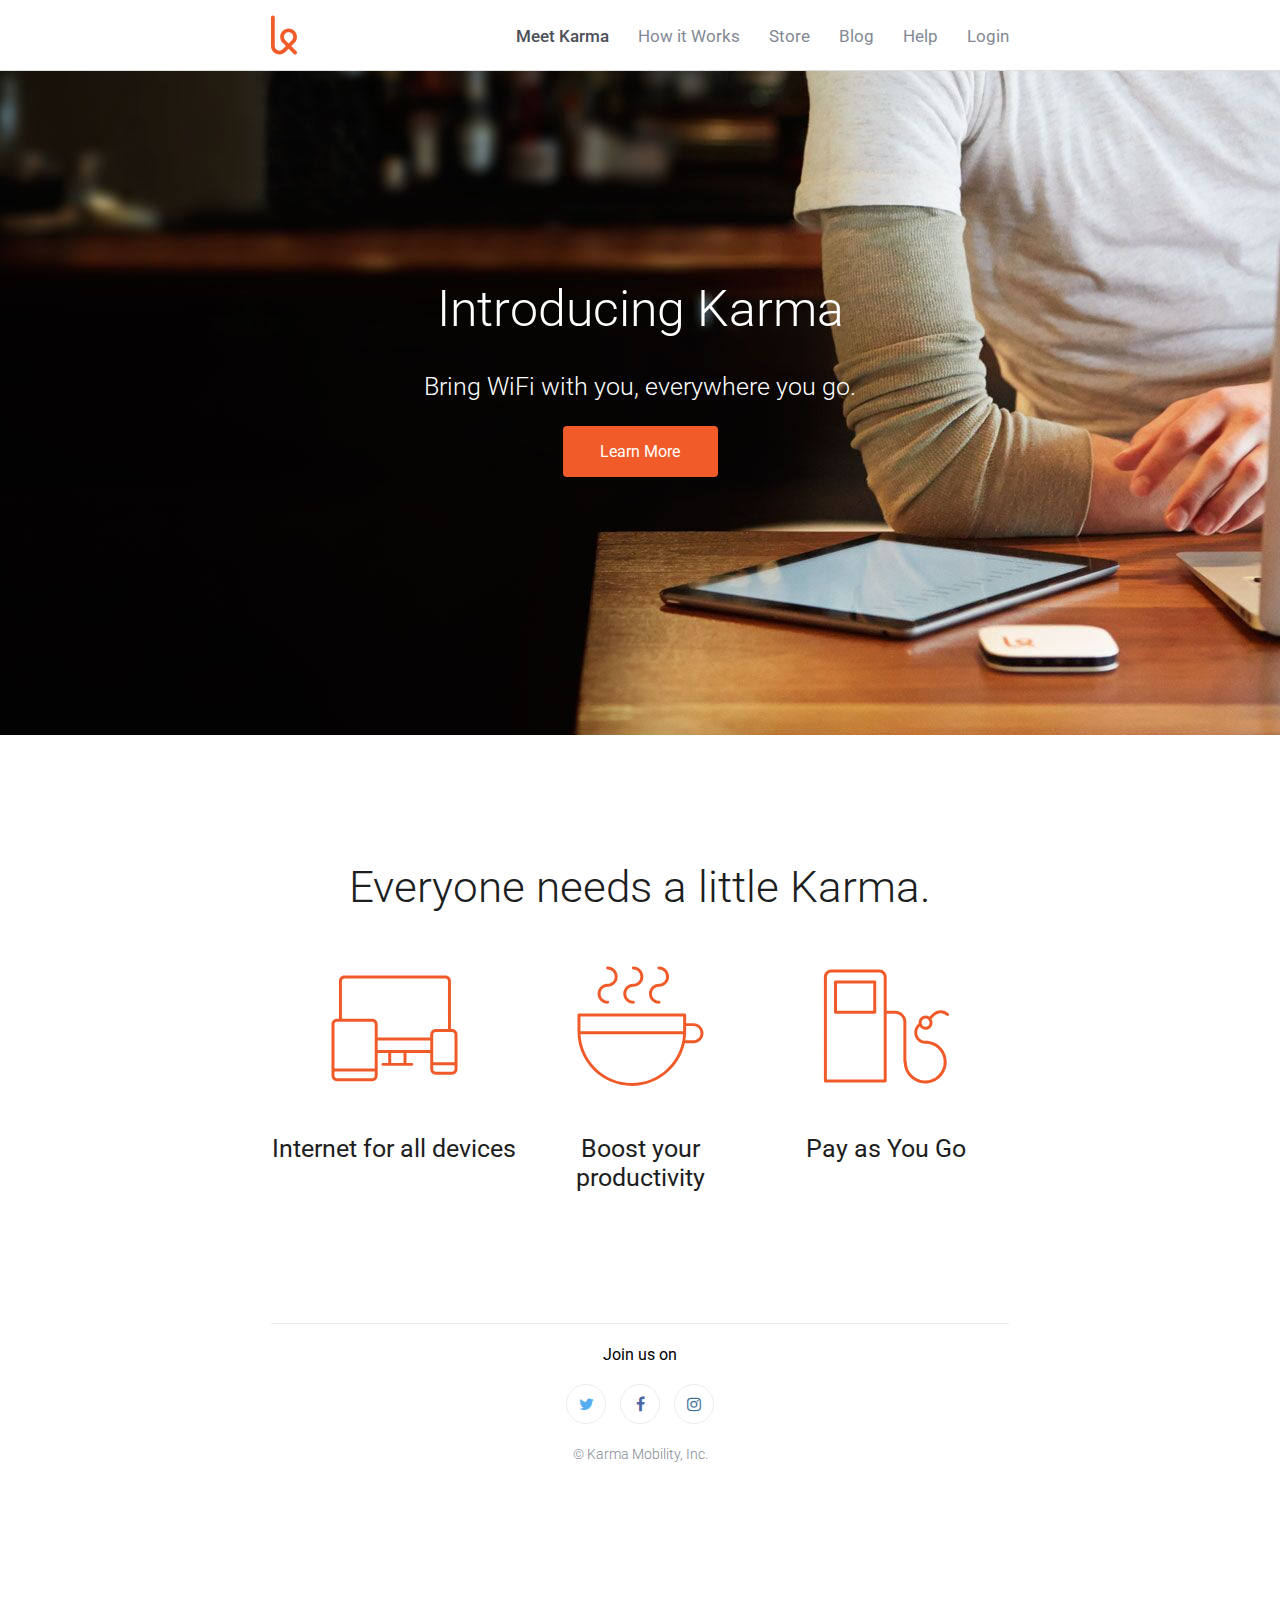
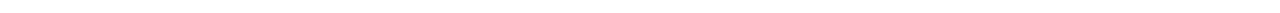
<file: thinkful-fewd-landing-page-clone/index.html>
<!DOCTYPE html>
<html lang="en">
    <head>
        <meta charset="UTF-8">
        <title>Karma (clone)</title>
        <link href='http://fonts.googleapis.com/css?family=Roboto:400,500,300' rel='stylesheet' type='text/css'>
        <link href="//maxcdn.bootstrapcdn.com/font-awesome/4.2.0/css/font-awesome.min.css" rel="stylesheet">
        <link rel="stylesheet" href="css/style.css">
        <link rel="stylesheet" href="css/normalize.css">
        <link rel="shortcut icon" type="image/x-icon"  href="images/favicon.ico">
        <!--[if lt IE 9]>
        <script src="http://html5shiv.googlecode.com/svn/trunk/html5.js"></script>
        <![endif]-->
    </head>
    <body>
        <nav class="top-navigation">
            <div class="content">
                <ul class="links">
                    <li class="active">Meet Karma</li>
                    <li>How it Works</li>
                    <li>Store</li>
                    <li>Blog</li>
                    <li>Help</li>
                    <li>Login</li>
                </ul>
                <img class="logo" src="images/karma-logo.svg" alt="Logo Image" width="26"/>
            </div>
        </nav>
        <section class="introduction">
            <div class="content">
                <h1>Introducing Karma</h1>
                <h3>Bring WiFi with you, everywhere you go.</h3>
                <div class="buttons">
                    <button>Learn More</button>
                </div>
            </div>
        </section>
        <section class="cases">
            <div class="content">
            <h2>Everyone needs a little Karma.</h2>
            <ul class="devices">
                <li>
                    <img width="127" height="127" src="images/icon-devices.svg" alt="Internet for all devices image">
                    <div class="caption">
                        <h3>Internet for all devices</h3>
                    </div>
                </li>
                <li>
                    <img width="127" height="127" src="images/icon-coffee.svg" alt="Boost your productivity image">
                    <div class="caption">
                        <h3>Boost your productivity</h3>
                    </div>
                </li>
                <li>
                    <img width="127" height="127" src="images/icon-refill.svg" alt="Pay as You Go image">
                    <div class="caption">
                        <h3>Pay as You Go</h3>
                    </div>
                </li>
            </ul>
        </div>
        </section>
        <footer class="social">
            <div class="content">
                <hr>
                <h5>Join us on</h5>
                <ul class="icons">
                    <li class="twitter">
                        <i class="fa fa-twitter"></i>
                    </li>
                    <li class="facebook">
                        <i class="fa fa-facebook"></i>
                    </li>
                    <li class="instagram">
                        <i class="fa fa-instagram"></i>
                    </li>
                </ul>
                <span class="copy">
                    &copy; Karma Mobility, Inc.
                </span>
            </div>
        </footer>
    </body>
</html>
</file>
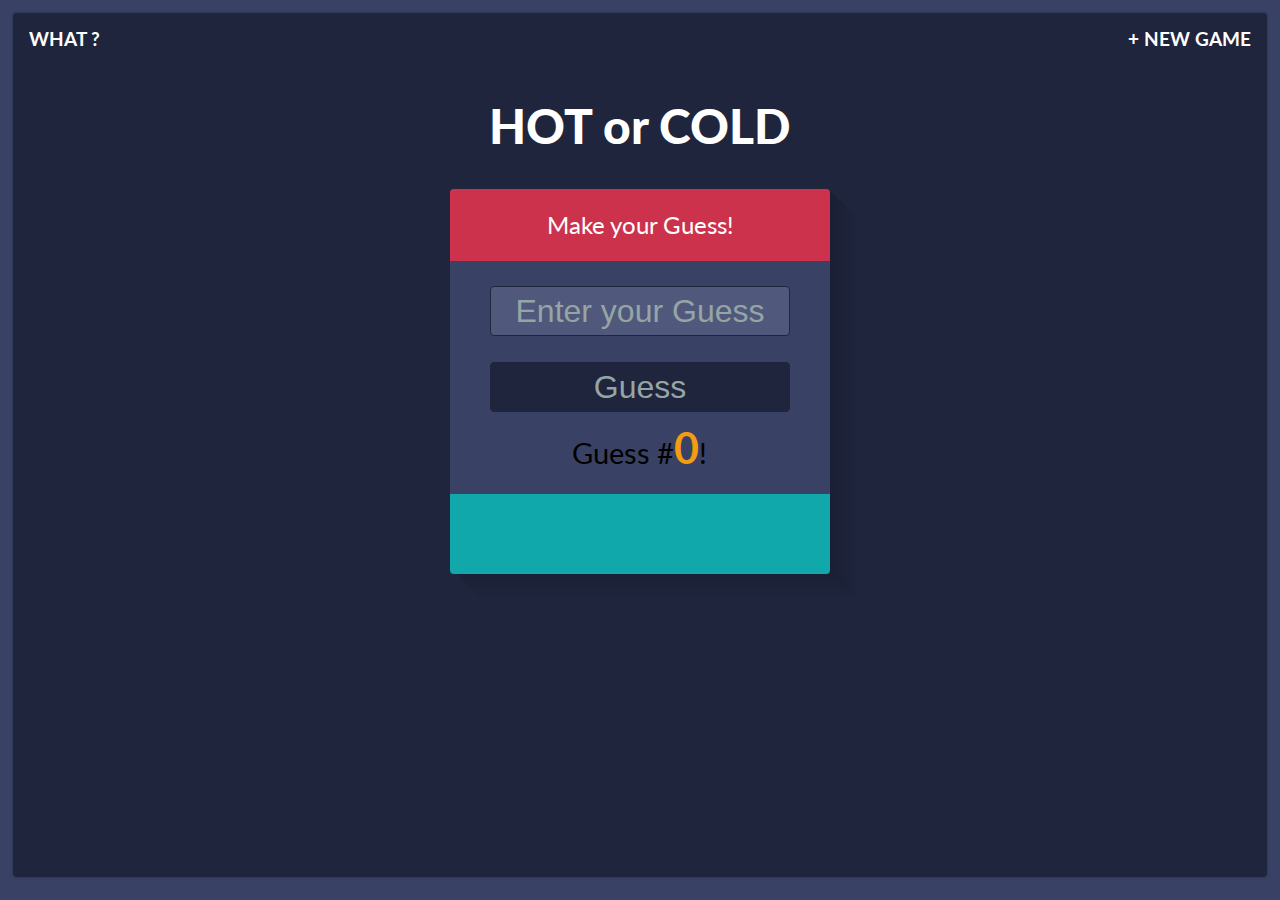
<file: thinkful-hot-or-cold-game/index.html>
<!DOCTYPE html>
<html lang="en">
	<head>
		<title>Hot || Cold</title>
		<!-- Meta Tags -->
		<meta charset="utf-8"/>
		<!-- Stylesheets -->
		<link rel="stylesheet" href="styles/reset.css">
		<link href='https://fonts.googleapis.com/css?family=Lato:400,700,900,900italic' rel='stylesheet' type='text/css'>
		<link rel="stylesheet" href="styles/style.css"/> 
	</head>
	<body>
		
		<header> <!--Header -->

			<!-- Top Navigation -->
			<nav> 
				<ul class="clearfix">
					<li><a class="what" href="#">What ?</a></li>
					<li><a class="new" href="#">+ New Game</a></li>
				</ul>
			</nav>
			
			<!-- Modal Information Box -->
			<div class="overlay" id="modal">
				<div class="content">
					<h3>What do I do?</h3>
					<div>
						<p>This is a Hot or Cold Number Guessing Game. The game goes like this: </p>
						<ul>
							<li>1. I pick a <strong>random secret number</strong> between 1 to 100 and keep it hidden.</li>
							<li>2. You need to <strong>guess</strong> until you can find the hidden secret number.</li>
							<li>3. You will <strong>get feedback</strong> on how close ("hot") or far ("cold") your guess is.</li>
						</ul>
						<p>So, Are you ready?</p>
						<a class="close" href="#">Got It!</a>
					</div>
				</div>
			</div>

			<!-- logo text -->
			<h1>HOT or COLD</h1>

		</header>

		<section class="game"> <!-- Guessing Section -->
			
			<h2 id="feedback">Make your Guess!</h2>

            <input type="text" name="userGuess" id="userGuess" class="text" maxlength="3" autocomplete="off" placeholder="Enter your Guess" required/>
            <input type="submit" id="guessButton" class="button" name="submit" value="Guess"/>
			
      		<p>Guess #<span id="count">0</span>!</p>
			
			<ul id="guessList" class="guessBox clearfix">

			</ul>

		</section>
		<!-- JavaScript -->
		<script src="https://ajax.googleapis.com/ajax/libs/jquery/1.10.2/jquery.min.js"></script>
		<script type="text/javascript" src="js/app.js"></script>
	</body>
</html>
</file>
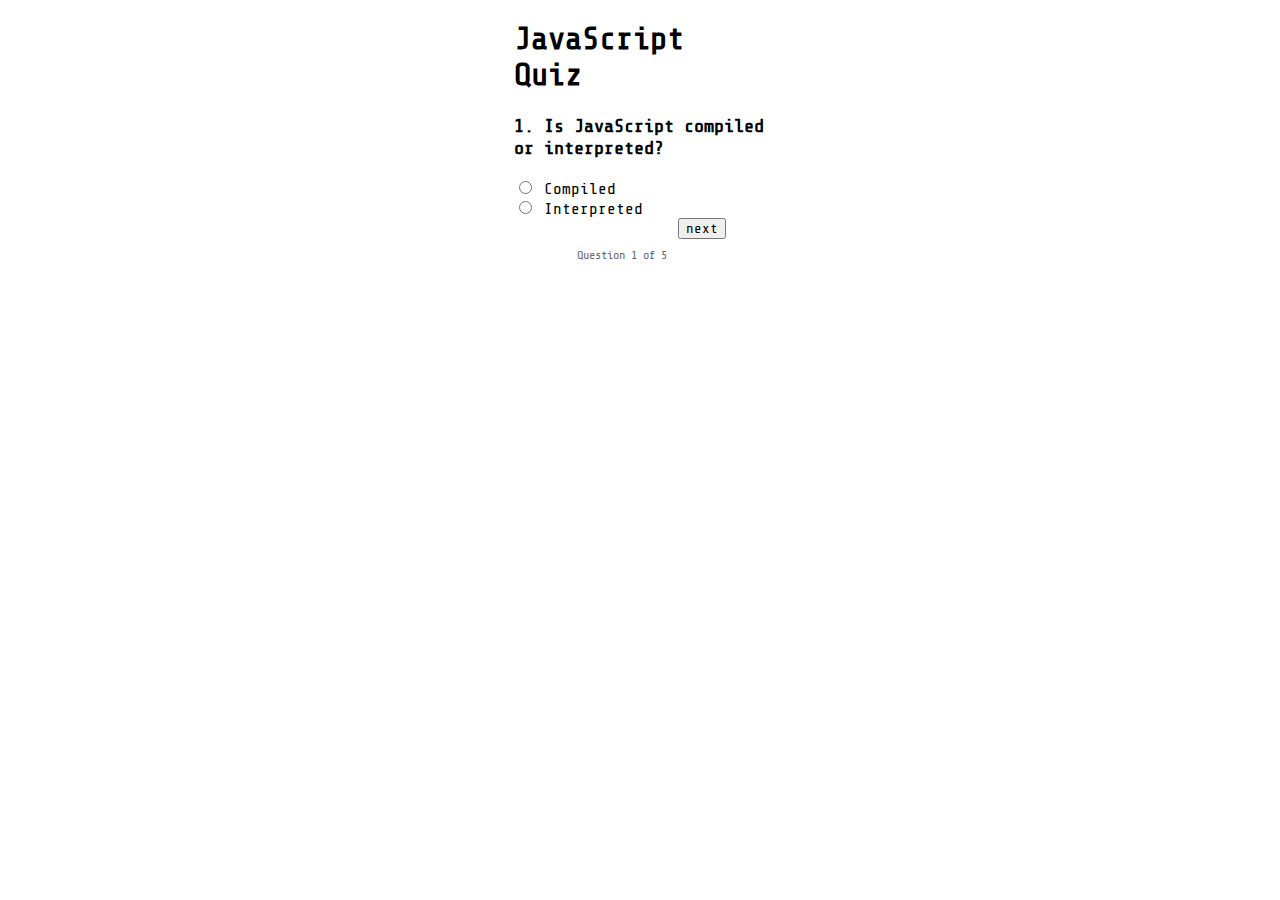
<file: thinkful-non-interactive-quiz-app/index.html>
<!DOCTYPE html>
<html lang="en">
    <head>
        <meta charset="UTF-8">
        <title>JSQuiz</title>
        <link rel="stylesheet" href="style.css">
        <link href='https://fonts.googleapis.com/css?family=Share+Tech+Mono' rel='stylesheet' type='text/css'>
        <link rel="stylesheet" href="font-awesome-4.6.2/css/font-awesome.min.css">
    </head>
    <body>
        <div class="parentContainer">
            <div id="questions" class="childContainer">
                <h1>JavaScript Quiz</h1>
                <div id="question0">
                    <h3>1. Is JavaScript compiled or interpreted?</h3>
                    <div>
                        <div class="block">
                            <input id="radBtn0" type="radio" value="value0" name="group0"/>
                            <label for="radBtn0">Compiled</label>
                        </div>
                        <div class="block">
                            <input id="radBtn1" type="radio" value="value1" name="group0"/>
                            <label for="radBtn1">Interpreted</label>
                        </div>
                    </div>
                </div>
                <div id="question1" class="hidden">
                    <h3>2. In JavaScript, what is the result of [] + []?</h3>
                    <div>
                        <div class="block">
                            <input id="radBtn0" type="radio" value="value0" name="group0"/>
                            <label for="radBtn0">""</label>
                        </div>
                        <div class="block">
                            <input id="radBtn1" type="radio" value="value1" name="group0"/>
                            <label for="radBtn1">Operator '+' cannot be applied to operands of type '[]' and '[]'</label>
                        </div>
                    </div>
                </div>
                <div id="question2" class="hidden">
                    <h3>3. In JavaScript, what is the result of [] + {}?</h3>
                    <div>
                        <div class="block">
                            <input id="radBtn0" type="radio" value="value0" name="group0"/>
                            <label for="radBtn0">0</label>
                        </div>
                        <div class="block">
                            <input id="radBtn1" type="radio" value="value1" name="group0"/>
                            <label for="radBtn1">undefined</label>
                        </div>
                        <div class="block">
                            <input id="radBtn2" type="radio" value="value2" name="group0"/>
                            <label for="radBtn2">[object Object]</label>
                        </div>
                        <div class="block">
                            <input id="radBtn3" type="radio" value="value3" name="group0"/>
                            <label for="radBtn3">NaN</label>
                        </div>
                    </div>
                </div>
                <div id="question3" class="hidden">
                    <h3>4. In JavaScript, what is the result of {} + []?</h3>
                    <div>
                        <div class="block">
                            <input id="radBtn0" type="radio" value="value0" name="group0"/>
                            <label for="radBtn0">0</label>
                        </div>
                        <div class="block">
                            <input id="radBtn1" type="radio" value="value1" name="group0"/>
                            <label for="radBtn1">undefined</label>
                        </div>
                        <div class="block">
                            <input id="radBtn2" type="radio" value="value2" name="group0"/>
                            <label for="radBtn2">[object Object]</label>
                        </div>
                        <div class="block">
                            <input id="radBtn3" type="radio" value="value3" name="group0"/>
                            <label for="radBtn3">NaN</label>
                        </div>
                    </div>
                </div>
                <div id="question4" class="hidden">
                    <h3>5. In JavaScript, what is the result of {} + {}</h3>
                    <div>
                        <div class="block">
                            <input id="radBtn0" type="radio" value="value0" name="group0"/>
                            <label for="radBtn0">0</label>
                        </div>
                        <div class="block">
                            <input id="radBtn1" type="radio" value="value1" name="group0"/>
                            <label for="radBtn1">undefined</label>
                        </div>
                        <div class="block">
                            <input id="radBtn2" type="radio" value="value2" name="group0"/>
                            <label for="radBtn2">[object Object]</label>
                        </div>
                        <div class="block">
                            <input id="radBtn3" type="radio" value="value3" name="group0"/>
                            <label for="radBtn3">NaN</label>
                        </div>
                    </div>
                </div>
                <button id="btnNext" class="next">next</button>
                <div class="parentContainer">
                    <p class="progress">Question 1 of 5</p>
                </div>
            </div>
            <div id="results" class="childContainer hidden">
                <h3>Your Score:</h3>
                <p id="score">100!</p>
            </div>
        </div>
    </body>
</html>
</file>
<file: thinkful-fewd-landing-page-clone/css/style.css>
* {
    box-sizing: border-box;
    margin: 0;
    padding: 0;
    border: 0;
    font-size: 100%;
    font: inherit;
    vertical-align: baseline;
}

body {
    font-family: 'Roboto', sans-serif;
    -webkit-font-smoothing: antialiased;
}

ul {
    list-style: none;
}

.content {
    padding: 0 0.938rem;
    margin: 0 auto;
    min-width: 37.5rem;
}
:focus {
    outline: none;
}

/********** BEGIN Navigation */
.top-navigation {
    background-color: #fff;
    position: fixed;
    width: 100%;
    z-index: 9999;
    border-bottom: 1px solid #DDD;
}
.top-navigation > .content,
.top-navigation > .logo {
    height: 4.375rem;
}
.top-navigation .links {
    float: right;
    color: #838994;
    font-size: 1.04rem;
    margin-top: 1.7rem;
}
.top-navigation .links li {
    display: inline-block;
    margin-left: 1.563rem;
}
.top-navigation .links li.active {
    color: #4c5058;
    font-weight: 500;
}
.top-navigation .links li:hover {
    cursor: pointer;
    color: #333333;
}
/********** END Navigation */

.logo {
    height: 70px;
}

/********** BEGIN Introduction */
.introduction {
    background-image: url('../images/background.jpg');
    background-position: center bottom;
    background-repeat: no-repeat;
    background-size: cover;
    height: 45.938rem;
    overflow: auto;
}
.introduction h1,
.introduction h3 {
    color: white;
    text-align: center;
    font-weight: 300;
}
.introduction h1 {
    margin-top: 17.5rem;
    font-size: 3.125rem;
}
.introduction h3 {
    margin-top: 1.25rem;
    font-size: 1.563rem;
}
.introduction .buttons {
    color: white;
    text-align: center;
    margin-top: 1.563rem;
}
.introduction .half {
    width: 49%;
    padding: 0 0.938rem;
    display: inline-block;
    vertical-align: bottom;
    font-size: 1.125rem;
    line-height: 1.2;
}
/********** END Introduction */

.cases {
    background-color: #fff;
    overflow: hidden;
    padding-bottom: 5rem;
}
.cases .content {
    margin-top: 7.875rem;
    padding: none;
    color: #1d1e21;
    text-align: center;
}
.cases h2 {
    font-size: 2.75rem;
    margin: 1.625rem 0 3.125rem;
    font-weight: 300;
}
.cases .devices > li {
    width: 33.3333333%;
    float:left;
}
.cases .devices h3 {
    font-weight: 400;
    font-size: 1.563rem;
    margin: 2.5rem 0px 1.875rem;
}
.cases .devices p {
    font-weight: 300;
    font-size: 1.313rem;
}

button {
    width: 9.688rem;
    background-color: #f15a29;
    border-color: #f15a29;
    text-shadow: none;
    border-style: none;
    border-radius: 4px;
    padding: 1rem 1.5rem;
    color: white;
    font-size: 1.125rem;
}
button:hover {
    background-color: #d9400e;
    border-color: #cf3d0e;
    cursor: pointer;
}

/********** BEGIN Footer */
.social {
    background-color: #fff;
    overflow: auto;
    padding-bottom: 9.375rem;
    text-align: center;
    vertical-align: middle;
}
.social hr {
    border: 0;
    border-top: 1px solid #eaebec;
    margin: 1.313rem 0;
}
.social .icons > li {
    border-radius: 1.25rem;
    width: 2.5rem;
    height: 2.5rem;
    display: inline-block;
    margin: 1.25rem 5px;
    border: 1px solid #eaebec;
    padding: 0.625rem 0;
    text-align: center;
}
.social .icons > li:hover {
    cursor: pointer;
}
.social .twitter {
    color: #55acee;
}
.social .facebook {
    color: #4c66a4;
}
.social .instagram {
    color: #3f729b;
}
.social .copy {
    font-size: 0.9rem;
    font-weight: 300;
    color: #838994;
}
/********** END Footer */

@media (min-width: 48rem) {
    .content {
        width: 46rem;
    }
}
@media (min-width: 62rem) {
    .content {
        width: 60rem;
    }
}
@media (min-width: 75rem) {
    .content {
        width: 60%;
    }
}
</file>
<file: thinkful-hot-or-cold-game/styles/style.css>
/*---------------------------------------------------------------------------------
   Common Styles
---------------------------------------------------------------------------------*/
/*float styles*/
.clearfix:before,
.clearfix:after {
    content: " "; /* 1 */
    display: table; /* 2 */
}

.clearfix:after {
    clear: both;
}

* {
	-webkit-box-sizing: border-box;
	-moz-box-sizing: border-box;
	box-sizing: border-box;
}

html {
	width: 100%;
	height: 100%;
	background-color: #394264;
}

body {
	position: relative;
	width: 98%;
	height: 96%;
	margin: 0.8em auto;
	font-family: 'Lato', Calibri, Arial, sans-serif;
	background-color: #1F253D;
	text-align: center;
	-webkit-border-radius: 4px;
	-moz-border-radius: 4px;
	border-radius: 4px;
	-webkit-box-shadow: 0px 0px 3px rgba(0, 0, 0, 0.3);
	-moz-box-shadow: 0px 0px 3px rgba(0, 0, 0, 0.3);
	box-shadow: 0px 0px 3px rgba(0, 0, 0, 0.3);
}

a {
	text-decoration: none;
	color: black;
}

ul li {	
	display: inline;
}

/*---------------------------------------------------------------------------------
   Header Styles
---------------------------------------------------------------------------------*/

nav {
	position: relative;
	height: 10%;
	padding: 1em;
}

nav ul li {
	text-transform: uppercase;
	font-weight: 700;
	font-size: 1.2em;
}

nav ul li:first-child {
	float: left;
}

nav ul li:last-child {
	float: right;
}

nav a {

	color: #fff;
}

h1 {
	font-weight: 900;
	font-size: 3em;
	padding: 0.8em;
	color: #fff;

}

/*style for hidden modal*/
.overlay {
	width: 100%;
	height: 100%;
	color: #fff;
	background: #e74c3c;
	position: absolute;
	top: 0;
	left: 0;
	margin: 0;
	z-index: 1000;
	display: none;
}

.content {
	color: #fff;
	background: #e74c3c;
	position: relative;
	height: auto;
	width: 600px;
	border-radius: 3px;
	top: 15%;
	margin: auto auto;
	border: 1px solid rgba(0,0,0,0.1);
}

.content h3 {
	margin: 0;
	padding: 0.4em;
	text-align: center;
	font-size: 2.4em;
	font-weight: 300;
	opacity: 0.8;
	background: rgba(0,0,0,0.1);
	border-radius: 3px 3px 0 0;
}

.content > div {
	padding: 15px 40px 30px;
	margin: 0;
	font-weight: 300;
	font-size: 1.15em;
}

.content > div p {
	margin: 0;
	padding: 10px 0;
	line-height: 2em;
	text-align: justify;
}

.content > div ul {
	margin-bottom: -30px;
	padding: 0 0 30px 20px;
	text-align: left;
}

.content > div ul li {
	padding: 5px 0;
	display: block;	
	list-style-type: disc;
	line-height: 1.5em;
}

.content > div ul li strong{
	text-decoration: underline;
}

.content > div a {
	font-size: 0.8em;
	background: #1F253D;
	color: #95a5a6;
	padding: 0.5em 2em;
	margin-bottom: 50px;
	border-radius: 3px;
}

/*---------------------------------------------------------------------------------
   Game Section Styles
---------------------------------------------------------------------------------*/

.game {
	position: relative;
	background-color: #394264;
	width: 380px;
	height: 380px;
	-webkit-border-radius: 4px;
	-moz-border-radius: 4px;
	border-radius: 4px;
	margin: 0 auto;

	box-shadow: rgb(26, 31, 52) 1px 1px,
    rgb(26, 31, 52) 2px 2px,
    rgb(26, 31, 52) 3px 3px,
    rgb(26, 31, 53) 4px 4px,
    rgb(26, 32, 53) 5px 5px,
    rgb(27, 32, 53) 6px 6px,
    rgb(27, 32, 54) 7px 7px,
    rgb(27, 32, 54) 8px 8px,
    rgb(27, 32, 54) 9px 9px,
    rgb(27, 33, 55) 10px 10px,
    rgb(27, 33, 55) 11px 11px,
    rgb(28, 33, 55) 12px 12px,
    rgb(28, 33, 56) 13px 13px,
    rgb(28, 34, 56) 14px 14px,
    rgb(28, 34, 56) 15px 15px,
    rgb(28, 34, 57) 16px 16px,
    rgb(29, 34, 57) 17px 17px,
    rgb(29, 34, 57) 18px 18px,
    rgb(29, 35, 58) 19px 19px,
    rgb(29, 35, 58) 20px 20px,
    rgb(29, 35, 58) 21px 21px,
    rgb(29, 35, 59) 22px 22px,
    rgb(30, 35, 59) 23px 23px,
    rgb(30, 36, 59) 24px 24px,
    rgb(30, 36, 60) 25px 25px,
    rgb(30, 36, 60) 26px 26px,
    rgb(30, 36, 60) 27px 27px,
    rgb(31, 37, 61) 28px 28px;

}

h2 {
	margin: 0 auto;	
	background: #cc324b;
	padding: 1em 0.4em;
	font-size: 1.5em;
	font-weight: 400;
	display: block;
	line-height: 1em;
	border-top-left-radius: 4px;
	border-top-right-radius: 4px;
	color: #fff;
}

.game p {
	margin-top: 0.5em;
	font-size: 1.8em;
	padding-bottom: 0.5em;
}

#count {
	color: #f39c12;
	font-weight: 700;
	font-size: 1.5em;
}

input {
	width: 300px;
	height: 50px;
	display: block;
	padding: 0.8em 0;
	margin: 0.8em auto 0;
	background: #50597b;
	color: #fff;
	border: solid 1px #1f253d;
	-webkit-border-radius: 4px;
	-moz-border-radius: 4px;
	border-radius: 4px;
}

input.button {
	background: #1F253D;
	color: #95a5a6;
	font-size: 2em;
	padding: 0.2em;
	-webkit-transition: background 1s ease-in-out;
	-moz-transition: background 1s ease-in-out;
	-ms-transition: background 1s ease-in-out;
	-o-transition: background 1s ease-in-out;
	transition: background 1s ease-in-out;
}

input.button:hover {
	background: #e64c65;
	color: #fff;
	-webkit-transition: background 1s ease-in-out;
	-moz-transition: background 1s ease-in-out;
	-ms-transition: background 1s ease-in-out;
	-o-transition: background 1s ease-in-out;
	transition: background 1s ease-in-out;
	cursor: pointer;
}

input.text {
	text-align: center;
	padding: 0.2em;
	font-size: 2em;
}

input:focus {
	outline: none !important;
}

::-webkit-input-placeholder {
   color: #95a5a6;
}

:-moz-placeholder { /* Firefox 18- */
   color: #95a5a6;
}

::-moz-placeholder {  /* Firefox 19+ */
   color: #95a5a6; 
}

:-ms-input-placeholder {  
   color: #95a5a6; 
}

ul.guessBox {
	height: 80px;
	margin: 10px auto 0;
	background: #11a8ab;
	padding: 0.5em;
	display: block;
	line-height: 2em;
	border-bottom-left-radius: 4px;
	border-bottom-right-radius: 4px;
	color: #fff;
	overflow: auto;
}
ul.guessBox li {
	display: inline;
	background-color: #1a4e95;
	padding: 0.3em;
	-webkit-border-radius: 4px;
	-moz-border-radius: 4px;
	border-radius: 4px;
	width: 95%;
	margin: 0.2em;
	color: #fff;
}
</file>
<file: thinkful-non-interactive-quiz-app/style.css>
* {
    font-family: 'Share Tech Mono';
}

ul {
    list-style-type: none;
}

.parentContainer {
    width: 100%;
}

.childContainer {
    width: 20%;
    margin: 0 auto;
}

.block {
    display: block;
}

.next {
    float: right;
    margin-right: 40px;
    font-size: 14px;
}

.progress {
    width: 50%;
    margin: 0 auto;
    padding-top: 30px;
    font-size: 12px;
    color: dimgrey;
}

.hidden {
    display: none;
}
</file>
